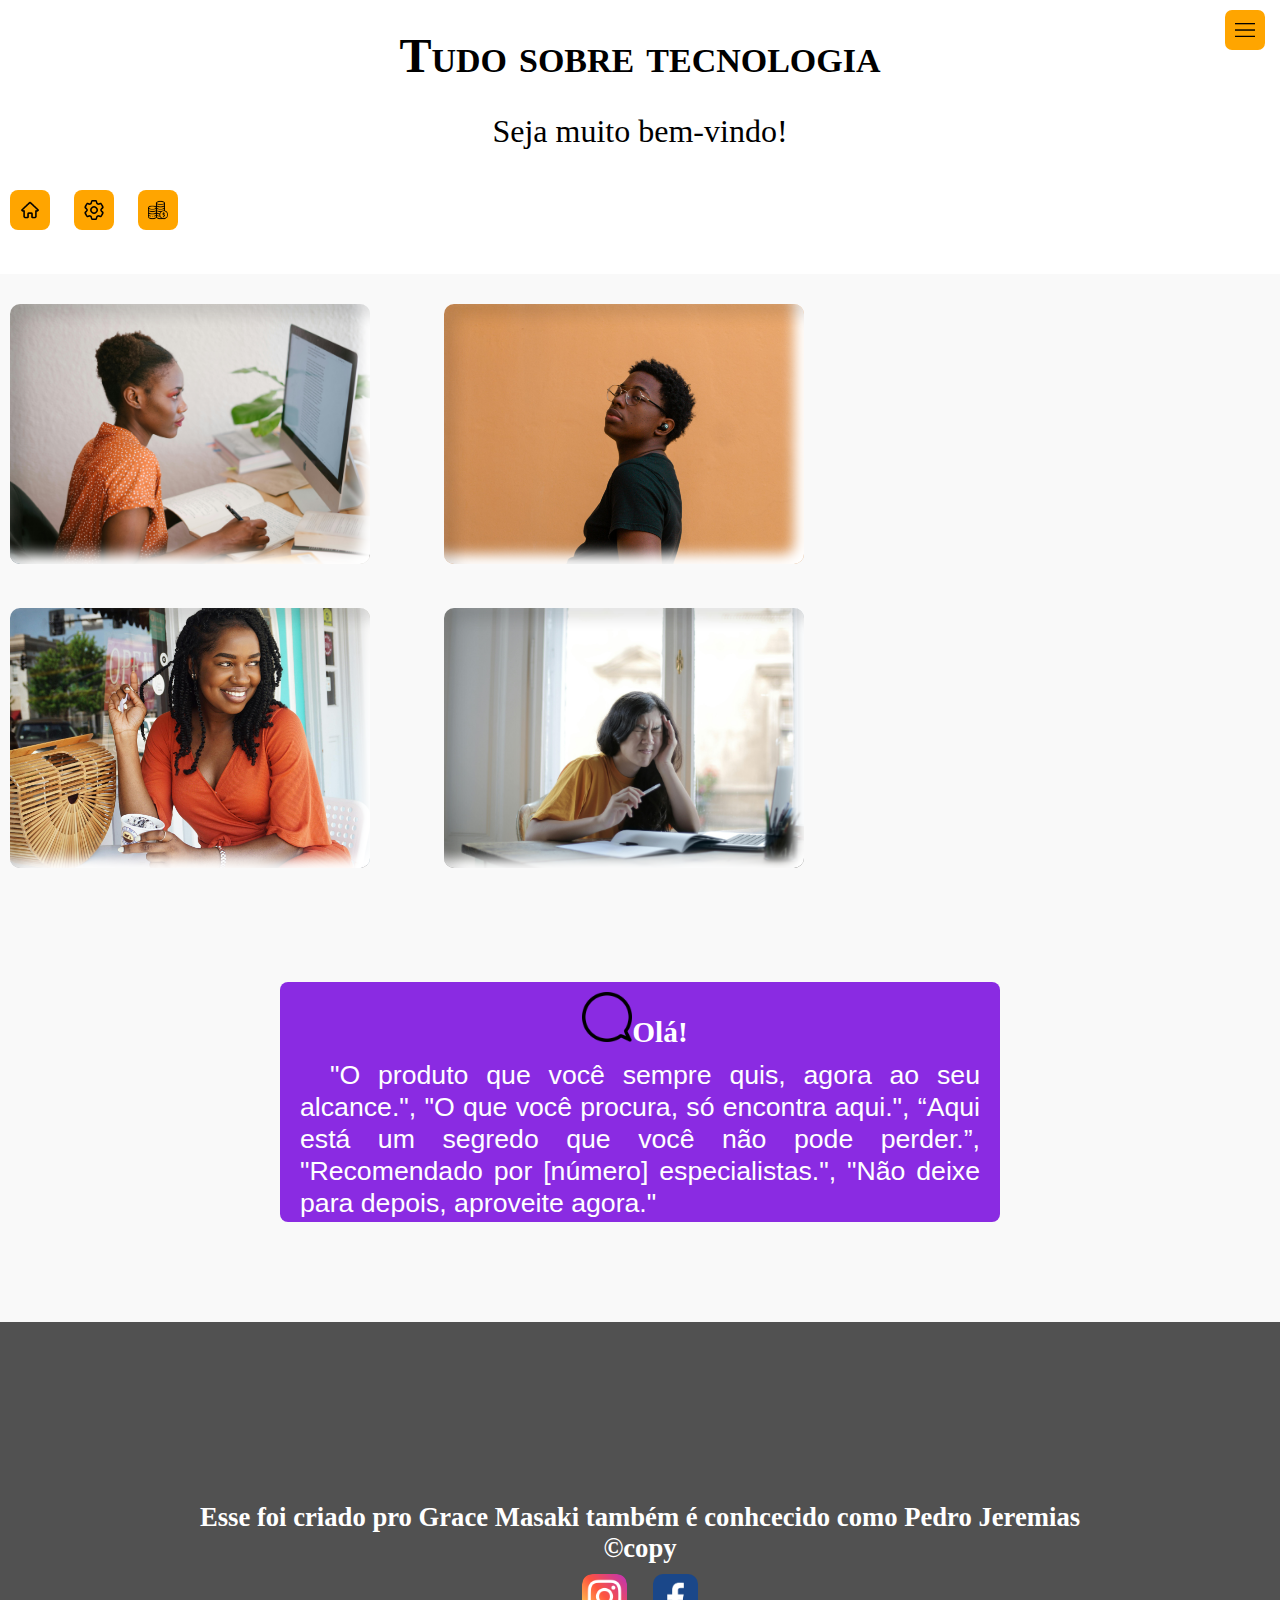
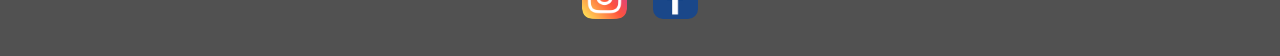
<file: index.html>
<!DOCTYPE html>
<html lang="pt-br">
<head>
    <meta charset="UTF-8">
    <meta name="viewport" content="width=device-width, initial-scale=1.0">
    <title>Novo projeto</title>
    <link rel="stylesheet" href="stilo.css">
</head>
<body>
    <header>
        <h1>Tudo sobre tecnologia</h1>
        <p>Seja muito bem-vindo!</p>
        <a href=""><img src="imagem1/menu-de-tres-linhas.png" alt=""></a>
    </header>
    <nav> 
        <div container>

        </div>
        <a href="login.html" target="_blank"><img src="imagem1/botao-de-inicio.png""></a>
        <a href=""><img src="imagem1/configuracao.png" alt=""></a>
        <a href=""><img src="imagem1/moedas.png" alt=""></a>
    </nav>
    <div class="fundo" id="q1">

    </div>
    <div class="fundo" id="q2">

    </div>
    <div class="fundo" id="q3">

    </div>
    <div class="fundo" id="q4">

    </div>
    <section>
        <h2><img src="imagem1/bate-papo.png" alt="">Olá!</h2>
        <p>"O produto que você sempre quis, agora ao seu alcance.", "O que você procura, só encontra aqui.", “Aqui está um segredo que você não pode perder.”, "Recomendado por [número] especialistas.", "Não deixe para depois, aproveite agora."</p>
    </section>
    <footer>
        <p>
            Esse foi criado pro Grace Masaki também é conhcecido como Pedro Jeremias
        </p>
        <p> &copy;copy</p>
        <a href=""><img src="imagem1/instagram.png" alt=""></a>
        <a href="https://www.facebook.com/pedrojeremiasmasaki.grace" target="_blank"><img src="imagem1/face.png" alt=""></a>
      
    </footer>
</body>
</html>
</file>
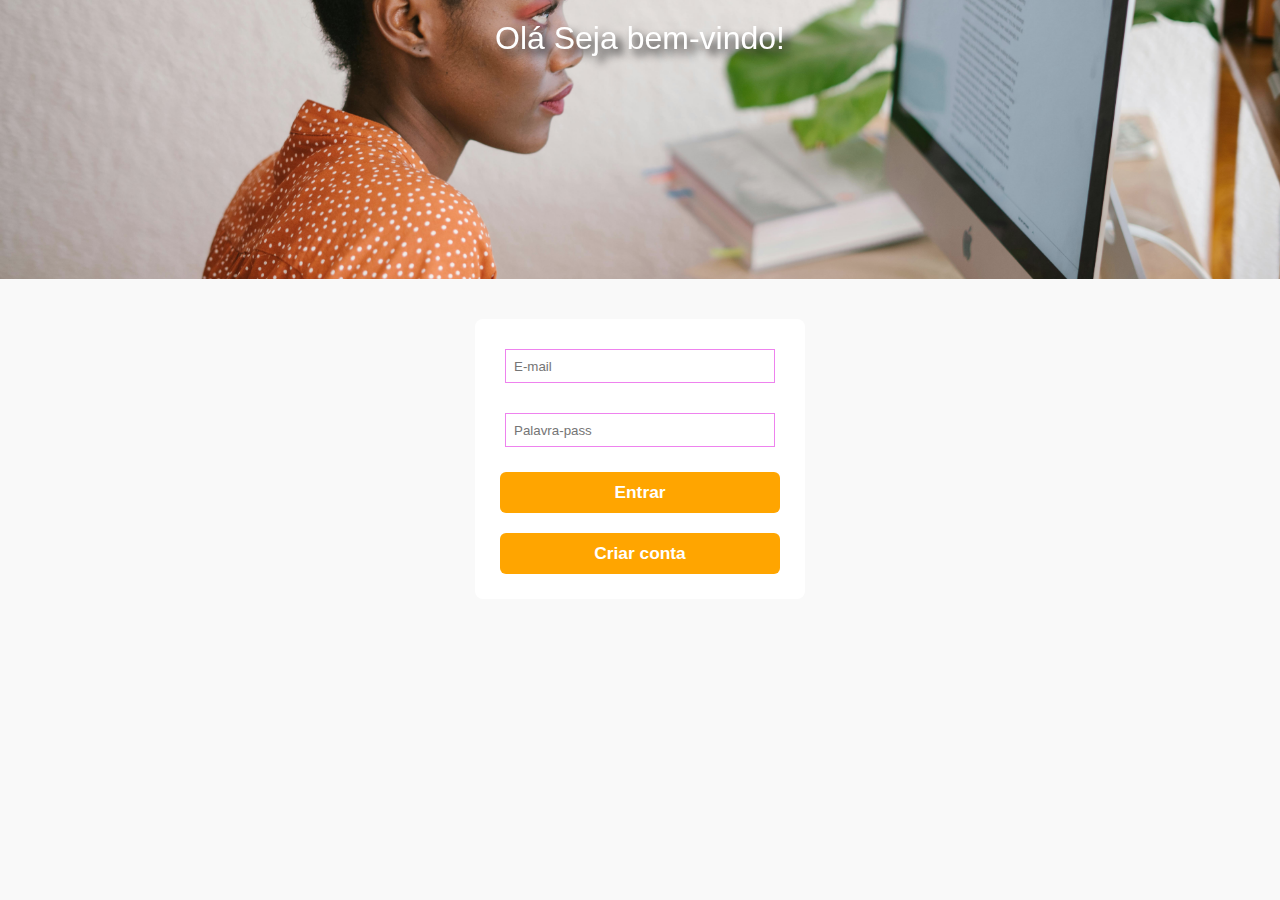
<file: login.html>
<!DOCTYPE html>
<html lang="en">
<head>
    <meta charset="UTF-8">
    <meta name="viewport" content="width=device-width, initial-scale=1.0">
    <title>Login</title>
    <link rel="stylesheet" href="style.css">
</head>
<body>
    <header>
        <p>Olá Seja bem-vindo!</p>
    </header>
    <div class="dados">
        <input type="email" placeholder="E-mail"
         name="" id="">
         <input type="password" placeholder="Palavra-pass" name="" id="">
         <button>Entrar</button>
         <button>Criar conta</button>
    </div>
</body>
</html>
</file>
<file: stilo.css>
@charset "UTF-8";
*{
    padding: 0px;
    margin: 0px;
}
body{
    height: 100dvh;
    background-color: #f9f9f9;
      
}
header{
    background-color: white;
    padding: 8px;
    box-shadow: 12px 12px 10px rgba(0,0,0,0.1)inset,
    -10px -10px -12px wheat inset;
    color:black;
    text-align: center;
    padding-bottom: 10px;
    
}
header > h1{
    margin-top: 20px;
    font-size: 3em;
    font-variant: small-caps;
    font-family: 'Times New Roman', Times, serif;
}
header > p{
    margin-top: 30px;
    font-size: 2em;
}
header img{
    width: 20px;
    background-color: orange;
    padding: 10px;
    position: relative;
    border-radius: 7px;
}
header > a{
    text-align: right;
    position: absolute;
    top: 10px;
    right:15px;
}
header img:hover{
    background-color: white;
    transition-duration: .5s;
    border-radius: 7px;
    border: 1px solid orange;
}
nav img:hover{
   
   transition-duration: .5s;
    background-color: white;
    border: 1px solid orange;
    box-shadow: 0px 0px 8px orange;
    padding: 7px;
}
nav{
    padding-top: 20px;
    padding-bottom: 30px;
    background-color: white;
}
nav img{
    width: 20px;
    background-color: orange;
    margin: 10px;
    margin-right: 10px;
    padding-left: 13px;
    padding-right:14px ;
    color: transparent;
    color: white;
    display: inline-block;
    padding: 10px;
    border-radius: 8px;
    box-shadow: 2px 2px 3px rgba(0,0,0,0.1)-2px -2px -3px orange;
}
div.fundo{
    background-color: white;
    box-shadow: 12px 12px 13px rgba(0,0,0,0.1)inset,
    -10px -10px 13px white inset;
    display: inline-block;
    padding: 30px;
    width: 300px;
    height: 200px;
    border-radius: 10px;
    margin: 10px;
    margin-right: 60px;
    margin-top: 30px;

}
div#q1{
    background-image: url(imagem1/informa.jpg);
    background-repeat: no-repeat;
    background-size: cover;
}
div#q2{
    background-image: url(imagem1/rapaz.jpg);
    background-repeat: no-repeat;
    background-size: cover;
    background-position: top center;
}
div#q3{
    background-image: url(imagem1/pessoa2.jpg);
    background-repeat: no-repeat;
    background-size: cover;
    background-position: center;
}
div#q4{
    background-image: url(imagem1/pessoa3.jpg);
    background-repeat: no-repeat;
    background-size: cover;
}
section img{
    width: 50px;
}
section h2{
    text-align: center;
    margin-right: 10px;
    font-weight: bolder;
    font-size: 22pt;
}
section{
    background-color: blueviolet;
    border-radius: 8px;
    width: 700px;
    color: white;
    text-align: justify;
    margin: auto;
    padding: 10px;
    height: 200px;
    margin-bottom: 30px;
    padding-bottom: 30px;
    box-shadow: 10px 10px 12px rgba(0,0,0,0.1),-10px -10px -12px violet;
    margin-top: 100px;
    margin-bottom: 100px;

}
section > p{
 
    font-family: Arial, Helvetica, sans-serif;
    text-indent: 30px;
    font-size: 20pt;
    font-weight: 300;
    line-height: 1.2em;
    padding: 10px;
}
footer{
    background-color: rgba(0, 0, 0, 0.674);
    padding: 40px;
    color: white;
    font-family: 'Times New Roman', Times, serif;
    font-weight: bold;
    font-size: 20pt;
    text-align: center;
    padding-top: 20vh;
    padding-bottom: 20px;
}
footer img{
    width: 45px;
    border-radius: 10px;
    margin: 10px;
    text-align: right;
   
}
footer >a{
    text-align: right;
   
}
</file>
<file: style.css>
@charset "UTF-8";
*{
    padding: 0px;
    margin: 0px;
}
body{
    height: 100vh;
    background-color: #f9f9f9;
    width: 100%;
}
header{
    padding-top: 20px;
    background-color: orange;
    padding-bottom: 20px;
    background-image: url(imagem1/informa.jpg);
    background-repeat: no-repeat;
    background-size: cover;
    background-position: center;
    height: 239px;
    filter: grayscale(10%);
    text-align: center;
    font-size: 2em;
    color:white;
    font-family: Arial, Helvetica, sans-serif;
   
}
header> p{
    text-shadow: 6px 6px 9px rgba(0, 0, 0, 0.895);
}
div.dados{
    background-color: white;
    display:flex;
    margin: auto;
    margin-top: 40px;
    flex-direction: column;
    width: 300px;
    height: 250px;
    justify-content: center;
    padding: 15px;
    border-radius: 8px;
    box-shadow: 12px 12px 18px rgba(0,0,0,0.1),
    -10px -10px -13px white;
}

input{
    border: 1px solid violet;
    height: 35px;
    margin: 15px;
    padding: 8px;
    ;
}
button{
    background-color: orange;
    color: white;
    font-weight: bold;
    border: none;
    padding: 10px;
    border-radius: 6px;
    margin: 10px;
    font-size: 13pt;
}
</file>
